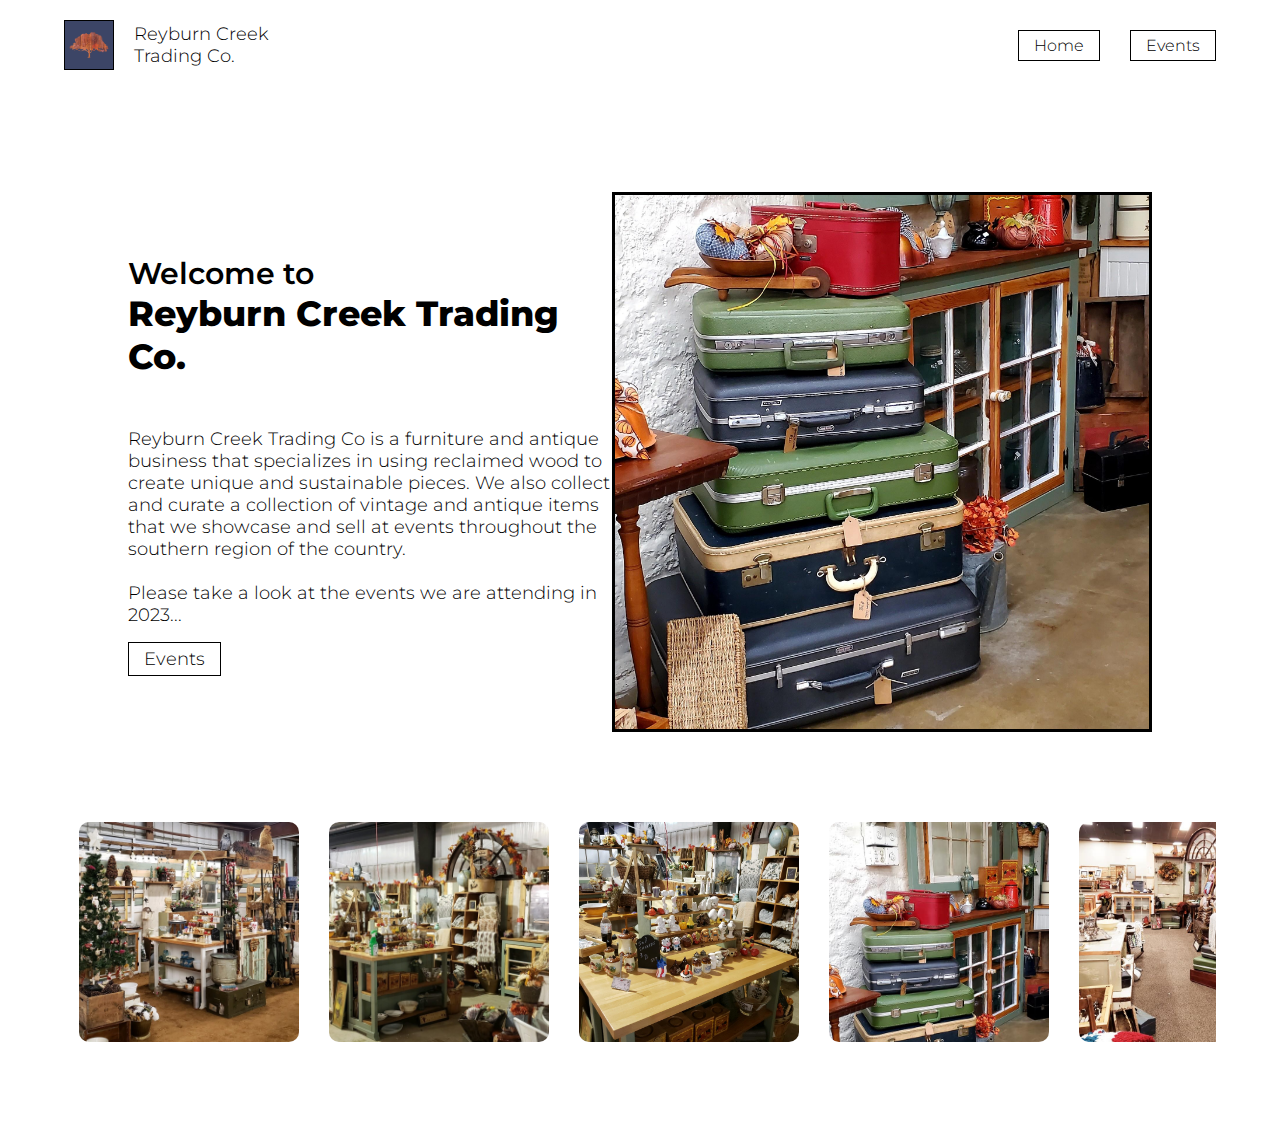
<file: index.html>
<!DOCTYPE html>
<html lang="en">

<head>
    <meta charset="UTF-8">
    <meta http-equiv="X-UA-Compatible" content="IE=edge">
    <meta name="viewport" content="width=device-width, initial-scale=1.0">
    <title>Reyburn Creek Trading Co.</title>
    <link rel="stylesheet" href="style.css">
    <link rel="shortcut icon" href="site_images/Reyburn_Creek_Trading_Co_Logo.jpeg" type="image/x-icon">
    <link rel="preconnect" href="https://fonts.googleapis.com">
    <link rel="preconnect" href="https://fonts.gstatic.com" crossorigin>
    <link
        href="https://fonts.googleapis.com/css2?family=Montserrat:ital,wght@0,100;0,300;0,500;0,600;0,700;0,800;1,100;1,300;1,500;1,600;1,700;1,800&display=swap"
        rel="stylesheet">
    <link href='https://fonts.googleapis.com/css?family=Cinzel Decorative' rel='stylesheet'>
</head>

<body>
    <!--------------WEBSITE NAVIGATION HEADER-------------->
    <div class="header-bg">
        <div class="header-items">
            <div class="header-left">
                <img src="site_images/Reyburn_Creek_Trading_Co_Logo.jpeg" alt="">
                <div class="header-logo">Reyburn Creek <br> Trading Co.</div>
            </div>
            <div class="header-right">
                <div class="nav-button">
                    <a href="index.html">Home</a>
                </div>
                <div class="nav-button">
                    <a href="events.html">Events</a>
                </div>
            </div>
            <div class="header-right-mobile">
                <div class="nav-image">
                    <a href="events.html"><img src="site_images/home.png" alt=""></a>
                </div>
                <div class="nav-image event">
                    <a href="events.html"><img src="site_images/events.png" alt=""></a>
                </div>
            </div>
        </div>
    </div>
    <!----------------------Intro---------------------->
    <div class="intro-gap"></div>
    <div class="intro-bg">
        <div class="intro-container">
            <div class="intro-items">
                <div class="intro-left">
                    <div class="welcome">Welcome to</div>
                    <div class="reyburn">Reyburn Creek Trading Co.</div>
                    <div class="intro-description">Reyburn Creek Trading Co is a furniture and antique business that
                        specializes in using reclaimed wood to create unique and sustainable pieces. We also collect and
                        curate a collection of vintage and antique items that we showcase and sell at events throughout
                        the southern region of the country. <br> <br> Please take a look at the events we are attending
                        in
                        2023... <br> <br>
                        <a class="intro-event" href="events.html">Events</a>
                    </div>

                </div>
                <div class="intro-right">
                    <img src="site_images/image_3.jpg" alt="">
                </div>
            </div>
        </div>
    </div>
    <!----------------------Slideshow---------------------->
    <div class="slideshow-wrapper">
        <div class="slider">
            <div class="slide-track">
                <div class="slide">
                    <img class="slideshow-image" src="site_images/slideshow_1.jpeg">
                </div>
                <div class="slide">
                    <img class="slideshow-image" src="site_images/slideshow_2.jpeg">
                </div>
                <div class="slide">
                    <img class="slideshow-image" src="site_images/slideshow_3.jpeg">
                </div>
                <div class="slide">
                    <img class="slideshow-image" src="site_images/slideshow_4.jpeg">
                </div>
                <div class="slide">
                    <img class="slideshow-image" src="site_images/slideshow_5.jpeg">
                </div>
                <div class="slide">
                    <img class="slideshow-image" src="site_images/slideshow_6.jpeg">
                </div>
                <div class="slide">
                    <img class="slideshow-image" src="site_images/slideshow_7.jpeg">
                </div>
                <div class="slide">
                    <img class="slideshow-image" src="site_images/slideshow_8.jpeg">
                </div>
                <div class="slide">
                    <img class="slideshow-image" src="site_images/slideshow_9.jpeg">
                </div>
                <!------------------------------REPEAT------------------------->
                <div class="slide">
                    <img class="slideshow-image" src="site_images/slideshow_1.jpeg">
                </div>
                <div class="slide">
                    <img class="slideshow-image" src="site_images/slideshow_2.jpeg">
                </div>
                <div class="slide">
                    <img class="slideshow-image" src="site_images/slideshow_3.jpeg">
                </div>
                <div class="slide">
                    <img class="slideshow-image" src="site_images/slideshow_4.jpeg">
                </div>
                <div class="slide">
                    <img class="slideshow-image" src="site_images/slideshow_5.jpeg">
                </div>
                <div class="slide">
                    <img class="slideshow-image" src="site_images/slideshow_6.jpeg">
                </div>
                <div class="slide">
                    <img class="slideshow-image" src="site_images/slideshow_7.jpeg">
                </div>
                <div class="slide">
                    <img class="slideshow-image" src="site_images/slideshow_8.jpeg">
                </div>
                <div class="slide">
                    <img class="slideshow-image" src="site_images/slideshow_9.jpeg">
                </div>
            </div>
        </div>
    </div>

</body>

</html>
</file>
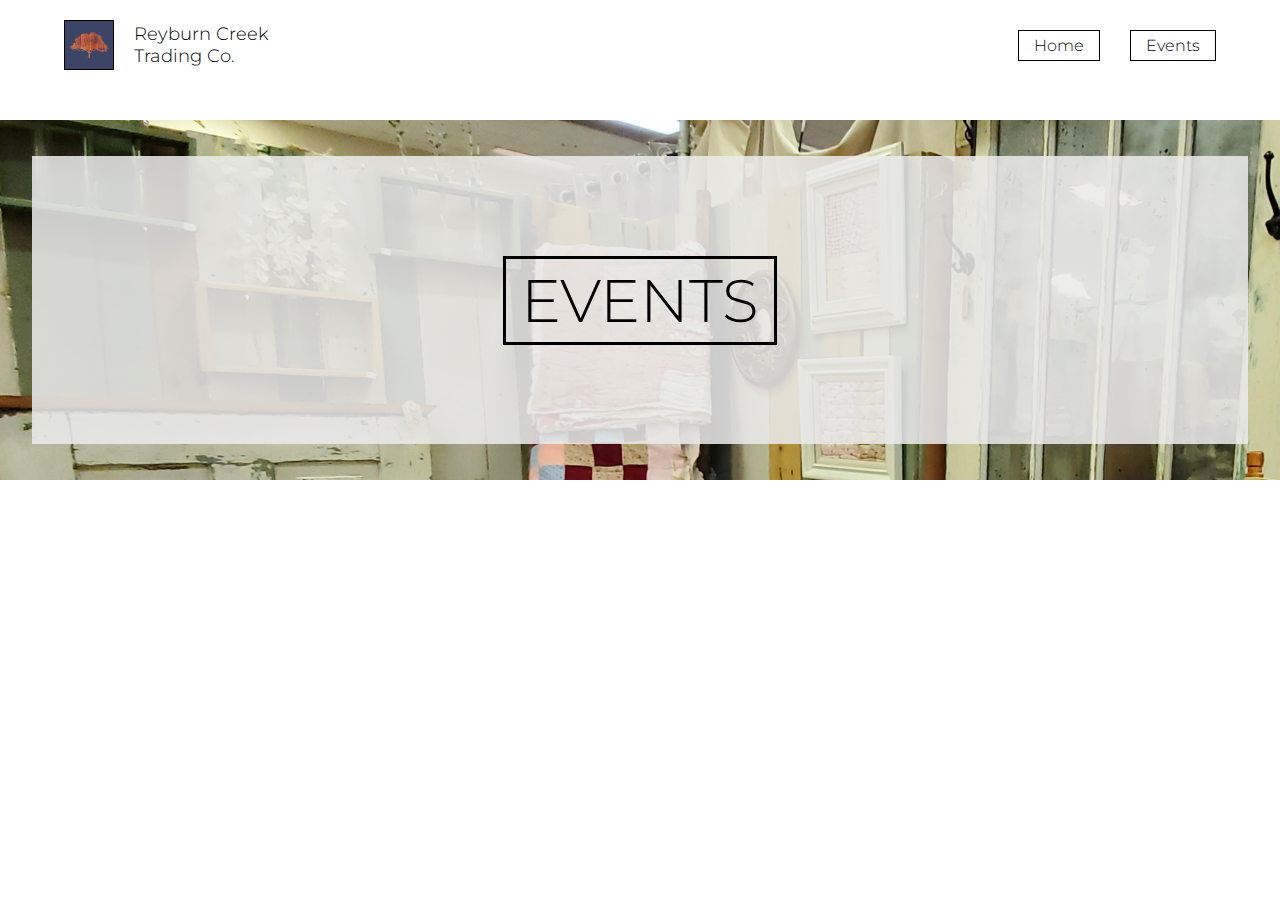
<file: events.html>
<!DOCTYPE html>
<html lang="en">

<head>
    <meta charset="UTF-8">
    <meta http-equiv="X-UA-Compatible" content="IE=edge">
    <meta name="viewport" content="width=device-width, initial-scale=1.0">
    <title>Reyburn Creek Trading Co.</title>
    <link rel="stylesheet" href="style.css">
    <link rel="shortcut icon" href="site_images/Reyburn_Creek_Trading_Co_Logo.jpeg" type="image/x-icon">
    <link rel="preconnect" href="https://fonts.googleapis.com">
    <link rel="preconnect" href="https://fonts.gstatic.com" crossorigin>
    <link
        href="https://fonts.googleapis.com/css2?family=Montserrat:ital,wght@0,100;0,300;0,500;0,600;0,700;0,800;1,100;1,300;1,500;1,600;1,700;1,800&display=swap"
        rel="stylesheet">
    <link href='https://fonts.googleapis.com/css?family=Cinzel Decorative' rel='stylesheet'>
</head>

<!--------------WEBSITE NAVIGATION HEADER-------------->
<div class="header-bg">
    <div class="header-items">
        <div class="header-left">
            <img src="site_images/Reyburn_Creek_Trading_Co_Logo.jpeg" alt="">
            <div class="header-logo">Reyburn Creek <br> Trading Co.</div>
        </div>
        <div class="header-right">
            <div class="nav-button">
                <a href="/index.html">Home</a>
            </div>
            <div class="nav-button">
                <a href="/events.html">Events</a>
            </div>
        </div>
        <div class="header-right-mobile">
            <div class="nav-image">
                <a href="/index.html"><img src="site_images/home.png" alt=""></a>
            </div>
            <div class="nav-image event">
                <a href="/events.html"><img src="site_images/events.png" alt=""></a>
            </div>
        </div>
    </div>
</div>
<!----------------------EVENTS---------------------->
<div class="event-bg">
    <div class="event-container">
        <h1 class="event-title">EVENTS</h1>
    </div>
</div>
</file>
<file: style.css>
@import url('https://fonts.googleapis.com/css2?family=Montserrat:ital,wght@0,100;0,300;0,500;0,600;0,700;0,800;1,100;1,300;1,500;1,600;1,700;1,800&display=swap');

* {
    margin: 0;
    padding: 0;
    box-sizing: border-box;
    font-family: 'Montserrat', sans-serif;
}

/*--------------------Navbar--------------------*/

.header-bg {
    width: 90%;
    margin: auto;
    margin-top: 20px;
    height: 100px;
}


.header-items {
    display: flex;
    justify-content: space-between;
    align-items: center;
}

.header-left {
    display: flex;
    justify-content: left;
    align-items: center;
    gap: 20px;
}

.header-left img {
    width: 50px;
    border: 1px solid black;
}

.header-logo {
    font-weight: 300;
    font-size: 18px;
}

.header-right {
    display: flex;
    justify-content: flex-end;
    align-items: center;
    gap: 30px;
}

.header-right-mobile {
    display: none;
}

.nav-image img {
    width: 32px;
}

.nav-button a {
    text-decoration: none;
    color: black;
    padding: 5px 15px;
    border: 1px solid black;
    font-weight: 300;
    cursor: pointer;
    transition: .3s ease-in-out;
}

.nav-button a:hover {
    background-color: black;
    color: white;
}

/*----------------INTRO----------------*/

.intro-gap {
    height: 8vh;
}

.intro-bg {
    width: 100%;
    height: 60vh;
}

.intro-container {
    width: 80%;
    height: 100%;
    margin: auto;
}

.intro-items {
    display: flex;
    justify-content: center;
    align-items: center;
    height: 100%;
}

.intro-left {
    flex-basis: 50%;
}

.intro-right {
    height: 100%;
    flex-basis: 50%;
    display: flex;
    justify-content: flex-end;
}

.intro-right img {
    height: 100%;
    aspect-ratio: 1/1;
    object-fit: cover;
    border: 3px solid black;
}

.welcome {
    font-size: 30px;
    font-weight: 600;
}

.reyburn {
    font-size: 35px;
    font-weight: 800;
}

.intro-description {
    margin-top: 50px;
    font-size: 18px;
    font-weight: 300;
}

.intro-event {
    border: 1px solid black;
    padding: 5px 15px;
    text-decoration: none;
    color: black;
    cursor: pointer;
    transition: .3s ease-in-out;
}

.intro-event:hover {
    background-color: black;
    color: white;
}

.event-bg {
    width: 100%;
    height: 40vh;
    background-image: url('site_images/image_4.jpg');
    background-size: cover;
    background-position: top;
    display: flex;
    justify-content: center;
    align-items: center;
    text-align: center;
}

.event-container {
    width: 95%;
    height: 80%;
    background-color: rgba(234, 234, 234, 0.865);
    display: flex;
    justify-content: center;
    align-items: center;
}

.event-title {
    font-weight: 300;
    font-size: 60px;
    border: 3px solid black;
    padding: 5px 15px;
}


/*------------------------SLIDESHOW------------------*/

@keyframes slide-left {
    0% {
        transform: translateX(0);
    }


    100% {
        transform: translateX(calc(-250px * 9));
    }
}

.slideshow-wrapper {
    margin: 75px 0;
}

.slider {
    height: 250px;
    margin: auto;
    position: relative;
    width: 90%;
    display: grid;
    place-items: center;
    overflow: hidden;
}

.slide-track {
    display: flex;
    width: calc(250px * 18);
}

.slide {
    width: 250px;
    display: flex;
    align-items: center;
    padding: 15px;
    perspective: 100px;
    animation: slide-left 30s linear infinite;
}

.slideshow-image {
    width: 100%;
    aspect-ratio: 1/1;
    object-fit: cover;
    transition: .2s ease-in-out;
    border-radius: 10px;
}

.slideshow-image:hover {
    transform: translateZ(10px);
}


/*----------------Mobile----------------*/

@media (max-width:1200px) {

    .intro-bg {
        height: fit-content;
    }

    .intro-items {
        flex-direction: column-reverse;
    }

    .intro-right img {
        width: 100%;
        object-fit: cover;
        object-position: center;
        max-height: 300px;
        overflow: hidden;
    }

    .intro-right {
        width: 100%;

        overflow: hidden;
        margin-bottom: 50px;
    }

    .intro-left {
        margin-bottom: 50px;
    }
}

@media (max-width:700px) {
    .header-right {
        display: none;
    }

    .header-right-mobile {
        display: block;
        display: flex;
        justify-content: flex-end;
        align-items: center;
        gap: 20px;
    }
}
</file>
